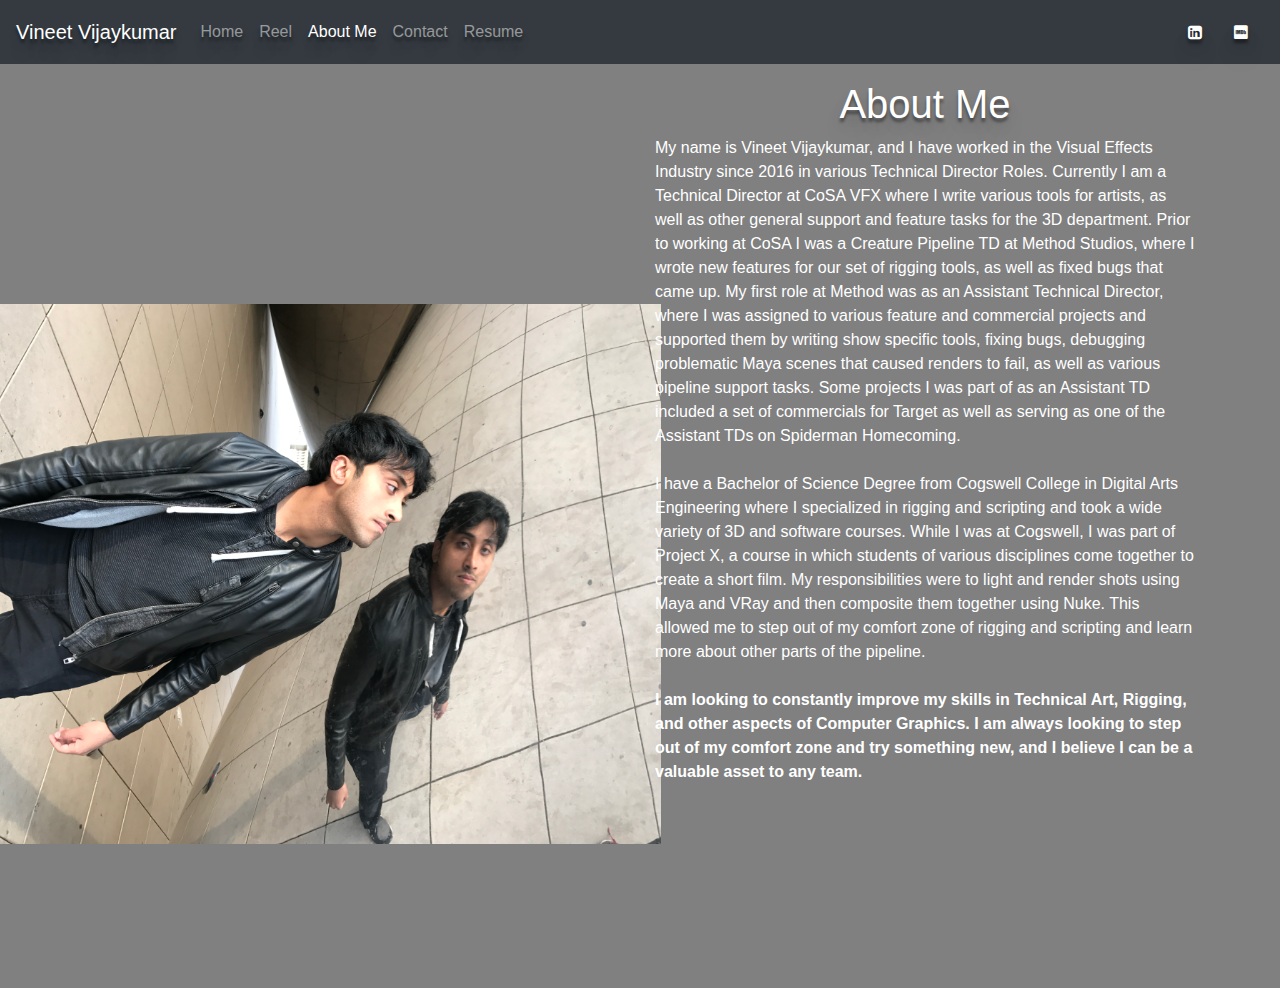
<file: about-me.html>
<!doctype html>
<html>

<head>
    <link rel="stylesheet" href="https://maxcdn.bootstrapcdn.com/bootstrap/4.0.0/css/bootstrap.min.css" integrity="sha384-Gn5384xqQ1aoWXA+058RXPxPg6fy4IWvTNh0E263XmFcJlSAwiGgFAW/dAiS6JXm" crossorigin="anonymous">
    <link rel="stylesheet" href="styles/styles.css">
    <link rel="stylesheet" type="text/css" href="https://maxcdn.bootstrapcdn.com/font-awesome/4.6.3/css/font-awesome.min.css">
    <link rel="stylesheet" href="https://cdnjs.cloudflare.com/ajax/libs/font-awesome/4.7.0/css/font-awesome.min.css">
    <link href="https://fonts.googleapis.com/css?family=Ubuntu:400,500,700i&display=swap" rel="stylesheet">  
</head>

<body class="about-me">  
    <nav class="navbar navbar-expand-lg navbar-dark bg-dark">
        <a class="navbar-brand" href="#">Vineet Vijaykumar</a>
        <button class="navbar-toggler" type="button" data-toggle="collapse" data-target="#navbarNavDropdown" aria-controls="navbarNavDropdown" aria-expanded="false" aria-label="Toggle navigation">
          <span class="navbar-toggler-icon"></span>
        </button>
        <div class="collapse navbar-collapse" id="navbarNavDropdown">
          <ul class="navbar-nav">
            <li class="nav-item">
              <a class="nav-link" href="index.html">Home </a>
            </li>
            <li class="nav-item">
              <a class="nav-link" href="reel.html">Reel</a>
            </li>
            <li class="nav-item active">
              <a class="nav-link" href="about-me.html">About Me</a>
            </li>
            <li class="nav-item">
                <a class="nav-link" href="contact.html">Contact</a>
            </li>
            <li class="nav-item">
              <a class="nav-link" href="VineetResume.pdf">Resume</a>
            </li>
          </ul>

          <ul class="nav navbar-nav ml-auto">
              <li><a href=https://www.linkedin.com/in/vineet-vijaykumar-641014b1><i class="fa fa-linkedin-square"></i></a></li>
              <li><a href=https://www.imdb.com/name/nm9110704><i class="fa fa-imdb"></i></i></a></li>
            </ul>
        </div>
        
        
   

      </nav>

      <div class="container">
        <div class="row">
          <div class="col-sm-6 col-xs-12">
            <img src="styles/images/headshot.JPG" class=headshot>
          </div>
          <div class="col-sm-6 col-xs-12">
            <div class="about-content">
              <h1> About Me</h1>
             </div>
              <p class="about-text">My name is Vineet Vijaykumar, and I have worked in the Visual Effects Industry since 2016 in various Technical Director Roles. Currently I am a Technical Director at CoSA VFX where I write various tools for artists, as well as other general support and feature tasks for the 3D department. Prior to working at CoSA I was a Creature Pipeline TD at Method Studios, where I wrote new features for our set of rigging tools, as well as fixed bugs that came up. My first role at Method was as an Assistant Technical Director, where I was assigned to various feature and commercial projects and supported them by writing show specific tools, fixing bugs, debugging problematic Maya scenes that caused renders to fail, as well as various pipeline support tasks. Some projects I was part of as an Assistant TD included a set of commercials for Target as well as serving as one of the Assistant TDs on Spiderman Homecoming. 
              <br/>
              <br />
              I have a Bachelor of Science Degree from Cogswell College in Digital Arts Engineering where I specialized in rigging and scripting and took a wide variety of 3D and software courses. While I was at Cogswell, I was part of Project X, a course in which students of various disciplines come together to create a short film. My responsibilities were to light and render shots using Maya and VRay and then composite them together using Nuke. This allowed me to step out of my comfort zone of rigging and scripting and learn more about other parts of the pipeline. 
              <br/>
              <br/>
              <strong>I am looking to constantly improve my skills in Technical Art, Rigging, and other aspects of Computer Graphics. I am always looking to step out of my comfort zone and try something new, and I believe I can be a valuable asset to any team. 
              </strong></p>
          </div>
        </div>
       </div>

      <script src="https://code.jquery.com/jquery-3.2.1.slim.min.js" integrity="sha384-KJ3o2DKtIkvYIK3UENzmM7KCkRr/rE9/Qpg6aAZGJwFDMVNA/GpGFF93hXpG5KkN" crossorigin="anonymous"></script>
      <script src="https://cdnjs.cloudflare.com/ajax/libs/popper.js/1.12.9/umd/popper.min.js" integrity="sha384-ApNbgh9B+Y1QKtv3Rn7W3mgPxhU9K/ScQsAP7hUibX39j7fakFPskvXusvfa0b4Q" crossorigin="anonymous"></script>
      <script src="https://maxcdn.bootstrapcdn.com/bootstrap/4.0.0/js/bootstrap.min.js" integrity="sha384-JZR6Spejh4U02d8jOt6vLEHfe/JQGiRRSQQxSfFWpi1MquVdAyjUar5+76PVCmYl" crossorigin="anonymous"></script>
</body>
</file>
<file: styles/styles.css>
/* change the background color */


.home_page {
    background: url(images/bg.jpg) no-repeat center center fixed;
    background-size: cover;
    height: 100%;
    overflow: hidden;

}

#demo_reel_video {
    height: 100%;
    display: flex;
    align-items: center;
    justify-content: center;
    padding: 1rem;
    margin: auto;
}

.breakdown {
  text-align: center;

}

.reel, .contact, .about-me{
    background-color: #808080;
}

.home-content{
   text-align: center;
   padding-bottom: 2rem;
    text-shadow: 0px 4px 3px rgba(0,0,0,0.4),
                 0px 8px 13px rgba(0,0,0,0.1),
                 0px 18px 23px rgba(0,0,0,0.1);
    color: white;
}

.about-content {
    padding-top: 5 rem;
    margin-top: 1rem;
}

.headshot {
    padding-top: 20%;
    width: 100%;
}

.fa-imdb, .fa-linkedin-square{
    font-size:48px;
    padding: 1rem;
}

h1, h3, h4, a{
    color: white;
    margin: center;
    text-align: center;
    text-shadow: 0px 4px 3px rgba(0,0,0,0.4),
    0px 8px 13px rgba(0,0,0,0.1),
    0px 18px 23px rgba(0,0,0,0.1);
}

p {
    color: white;
}

li {
    display: list-item;
    text-align: -webkit-match-parent;
}

img {
  
    transform: rotate(90deg);
    margin-top: 6rem;

}
</file>
